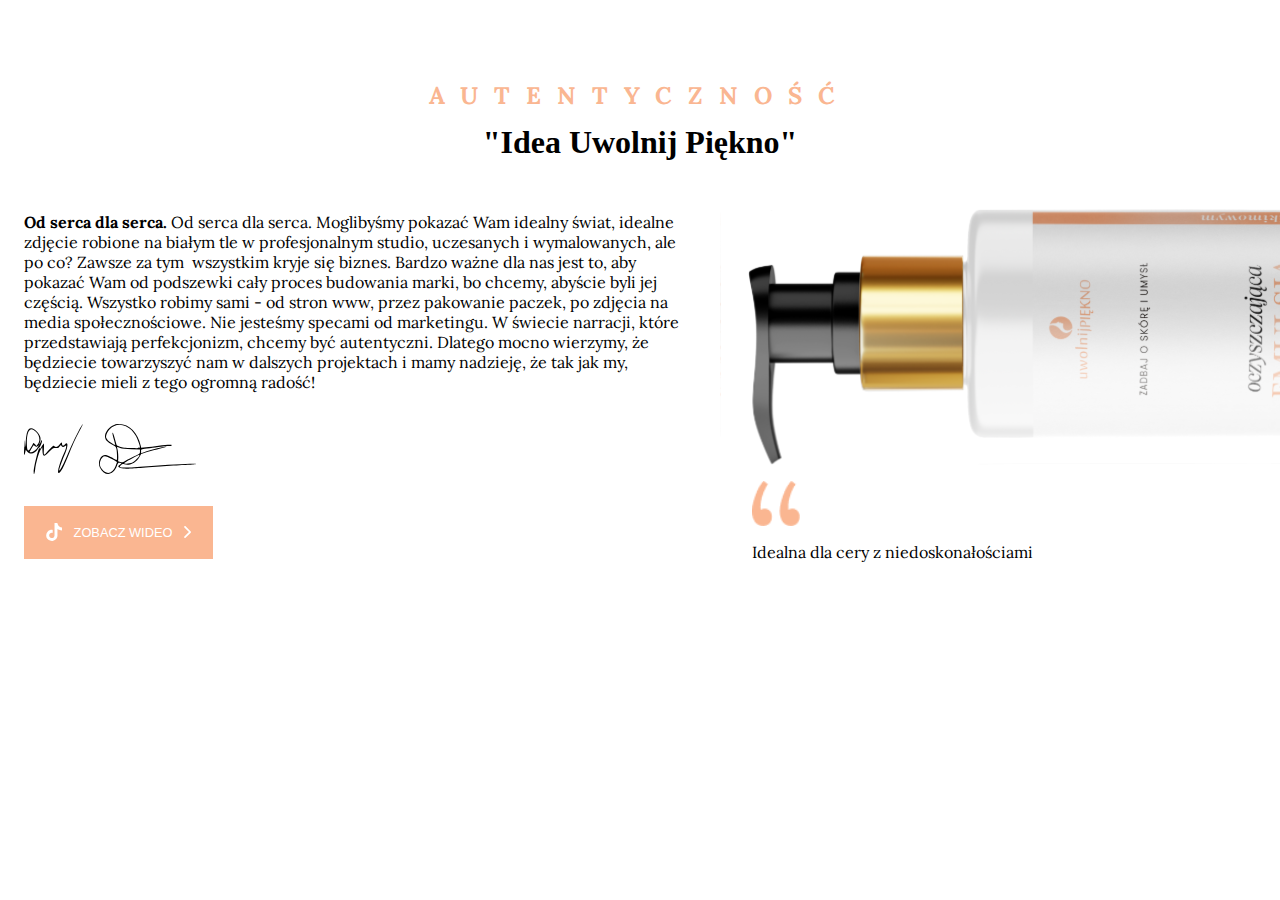
<file: section 1/index.html>
<!DOCTYPE html>
<html lang="en">
  <head>
    <meta charset="UTF-8" />
    <meta name="viewport" content="width=device-width, initial-scale=1.0" />
    <link href="style.css" rel="stylesheet" />
    <title>Document</title>
  </head>
  <body>
    <section class="authenticity">
      <!--Heading-->
      <div class="authenticity__heading">
        <p class="authenticity__subtitle">autentyczność</p>
        <h3 class="authenticity__title">"Idea Uwolnij Piękno"</h3>
      </div>
      <!--Main-->
      <div class="authenticity__main">
        <!--Text-->
        <div class="authenticity__left">
          <p class="authenticity__left-paragraph">
            <span>Od serca dla serca. </span>Od serca dla serca. Moglibyśmy
            pokazać Wam idealny świat, idealne zdjęcie robione na białym tle w
            profesjonalnym studio, uczesanych i wymalowanych, ale po co? Zawsze
            za tym  wszystkim kryje się biznes. Bardzo ważne dla nas jest to,
            aby pokazać Wam od podszewki cały proces budowania marki, bo chcemy,
            abyście byli jej częścią. Wszystko robimy sami - od stron www, przez
            pakowanie paczek, po zdjęcia na media społecznościowe. Nie jesteśmy
            specami od marketingu. W świecie narracji, które przedstawiają
            perfekcjonizm, chcemy być autentyczni. Dlatego mocno wierzymy, że
            będziecie towarzyszyć nam w dalszych projektach i mamy nadzieję, że
            tak jak my, będziecie mieli z tego ogromną radość!
          </p>
          <div class="authenticity__left-signs">
            <img src="assets/sign_1.svg" alt="sign" />
            <img src="assets/sign_2.svg" alt="sign" />
          </div>
          <button class="authenticity__left-btn">
            <img src="assets/tiktok.svg" alt="tiktok" /> Zobacz wideo
            <img src="assets/arrow_right.svg" alt="arrow right" />
          </button>
        </div>
        <!--Image-->
        <div class="authenticity__right">
          <img
            class="authenticity__right-product"
            src="assets/product.svg"
            alt="product image"
          />
          <img
            class="authenticity__right-apostrophe"
            src="assets/“.png"
            alt="apostrophe"
          />
          <p class="authenticity__right-paragraph">
            Idealna dla cery z niedoskonałościami
          </p>
        </div>
      </div>
    </section>
  </body>
</html>
</file>
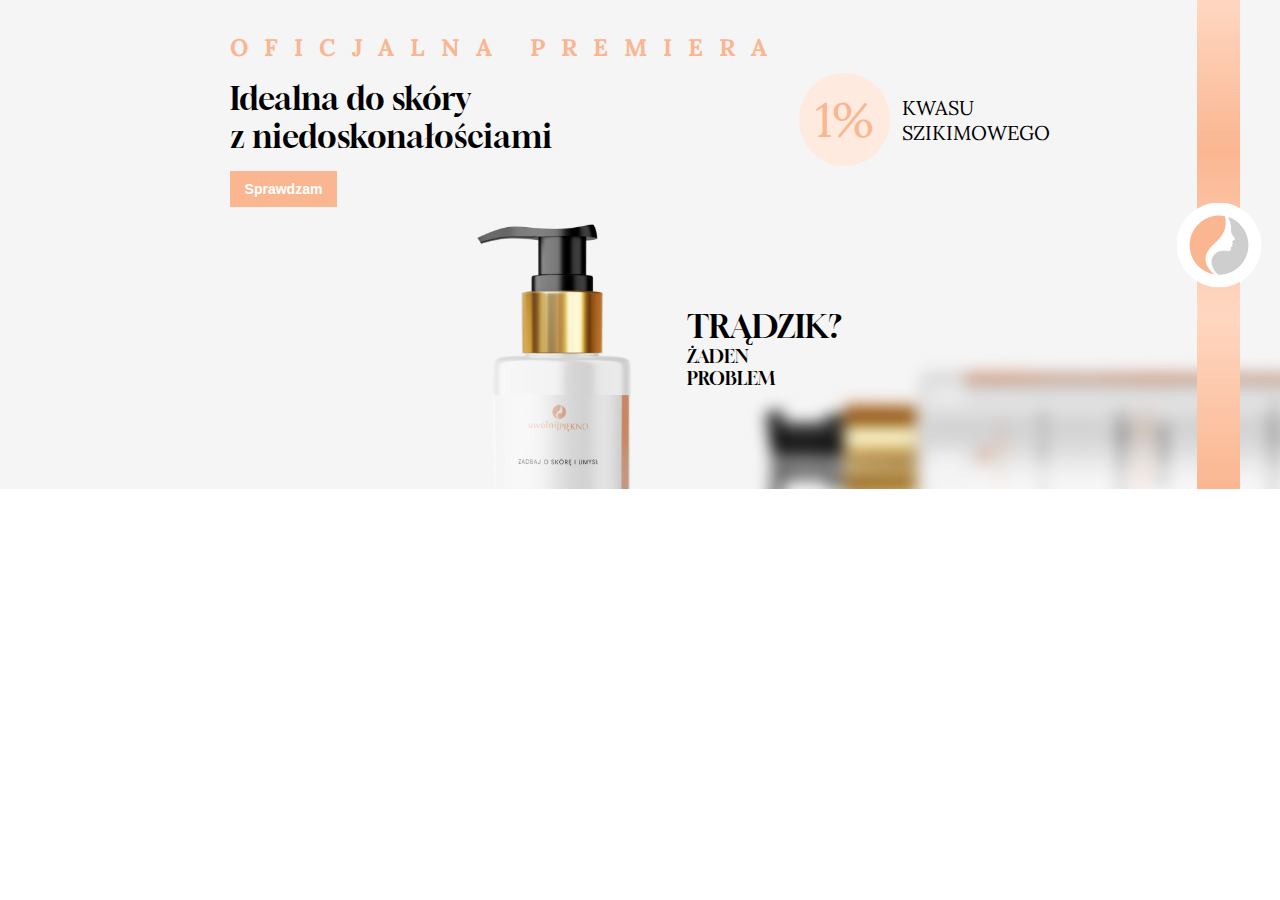
<file: section 3/index.html>
<!DOCTYPE html>
<html lang="en">
  <head>
    <meta charset="UTF-8" />
    <meta name="viewport" content="width=device-width, initial-scale=1.0" />
    <link rel="stylesheet" href="style.css" />
    <title>Document</title>
  </head>
  <body>
    <section class="premiere">
      <!--container-->
      <div class="premiere__container">
        <div class="premiere__flex">
        <!--Left side-->
        <div class="premiere__left">
          <p class="premiere__left-subtitle">oficjalna premiera</p>
          <h2 class="premiere__left-title">
            Idealna do skóry<br />
            z niedoskonałościami
          </h2>
          <button class="myButton">sprawdzam</button>
        </div>
          <!--Middle-->
          <div class="premiere__middle">
            <span class="premiere__middle-span">1%</span>
            <p class="premiere__middle-paragraph">
              kwasu <br />
              szikimowego
            </p>
          </div>
        </div>
          <!--Right side-->
          <div class="premiere__right">
            <img
              class="premiere__right-img"
              src="assets/product.svg"
              alt="product"
            />
            <p class="premiere__right-paragraph">
              <span>trądzik?</span><br />Żaden<br />problem
            </p>
          </div>
      </div>
      <!--Absolute logo-->
      <img class="premiere__logo" src="assets/logo.svg" alt="logo" />
    </section>
  </body>
</html>
</file>
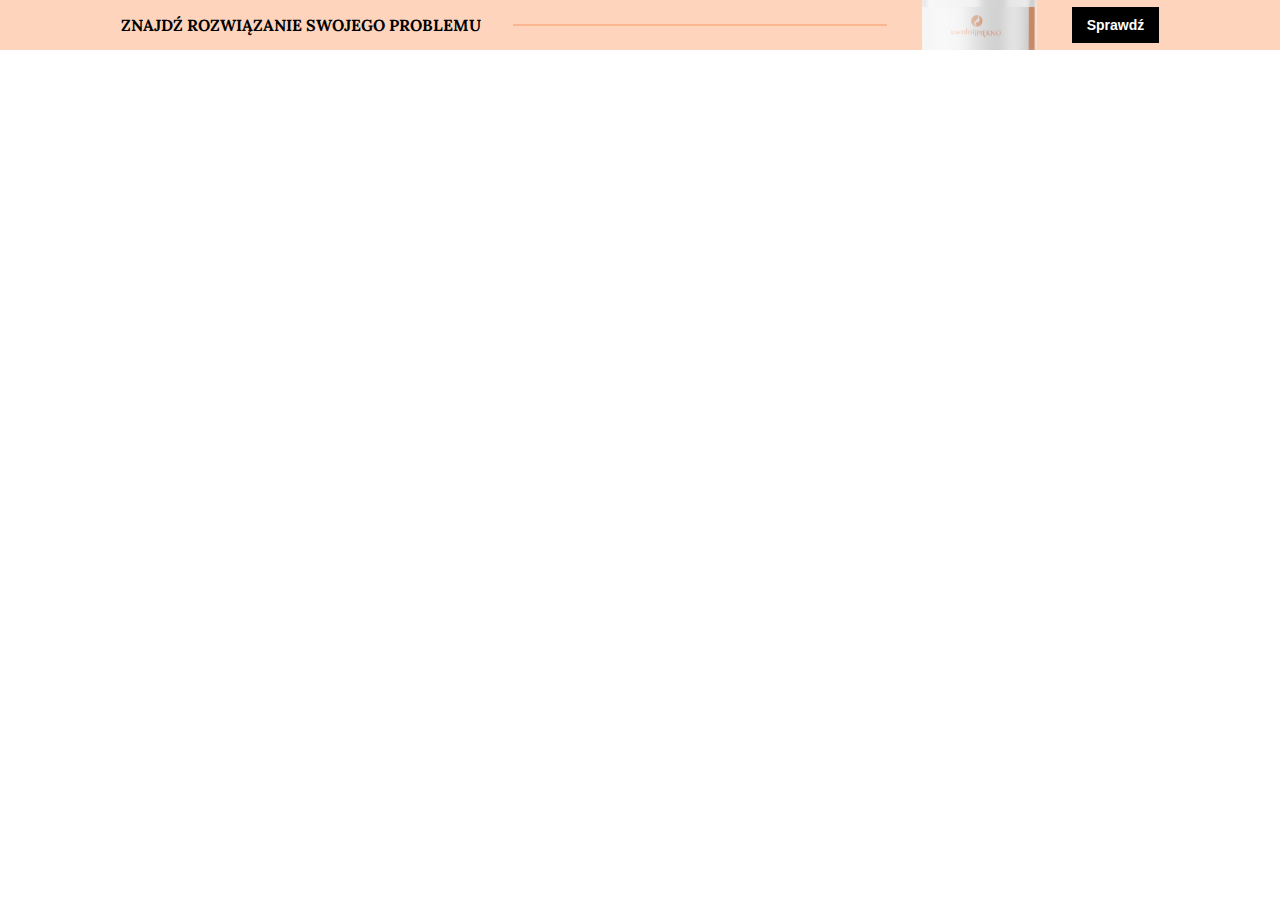
<file: section 4/index.html>
<!DOCTYPE html>
<html lang="en">
  <head>
    <meta charset="UTF-8" />
    <meta name="viewport" content="width=device-width, initial-scale=1.0" />
    <link rel="stylesheet" href="style.css" />
    <title>Document</title>
  </head>
  <body>
    <div class="promBanner">
      <div class="promBanner__container">
        <h2 class="promBanner__title">znajdź rozwiązanie swojego problemu</h2>
        <hr class="promBanner__line" />
        <img class="promBanner__img" src="assets/baner_img.svg" alt="product" />
        <button class="myButton">sprawdź</button>
      </div>
    </div>
  </body>
</html>
</file>
<file: section 1/style.css>
@import url("https://fonts.googleapis.com/css2?family=Lora:wght@400;700&display=swap");

* {
  box-sizing: border-box;
  margin: 0;
  padding: 0;
}

body {
  font-family: "Lora", "sans-serif";
}

/* Heading */

.authenticity {
  margin: 5rem 0;
  overflow: hidden;
}

.authenticity__heading {
  text-align: center;
}

.authenticity__subtitle {
  font-size: 1.5rem;
  font-weight: 700;
  color: #fab691;
  text-transform: uppercase;
  letter-spacing: 1rem;
}

.authenticity__title {
  margin-top: .8rem;
  font-size: 2rem;
  font-family: "Apparel bold";
}

/* Main */

.authenticity__main {
  display: flex;
  align-items: center;
  justify-content: space-between;
  margin-top: 3rem;
}

/* Main left */

.authenticity__left {
  display: flex;
  flex-direction: column;
  align-items: flex-start;
  gap: 2rem;
  padding: 0 1.5rem;
}

.authenticity__left-paragraph {
  max-width: 60rem;
  font-size: 1rem;
  font-weight: 400;
}

.authenticity__left-paragraph span {
  font-weight: 700;
}

.authenticity__left-signs {
  display: flex;
  gap: 1rem;
}

.authenticity__left-btn {
  display: flex;
  align-items: center;
  justify-content: center;
  gap: 0.7rem;
  padding: 1.1rem 1.4rem;

  font-size: 0.8rem;
  font-weight: 500;
  text-transform: uppercase;

  border: none;
  outline: none;
  background-color: #fab691;
  color: white;
  cursor: pointer;
}

.authenticity__left-btn i {
  font-size: 0.9rem;
}

/* Main right */

.authenticity__right {
  display: flex;
  flex-direction: column;
}

.authenticity__right-product {
    max-width: 35rem;
}

.authenticity__right-apostrophe {
  max-width: 3rem;
}

.authenticity__right-apostrophe,
.authenticity__right-paragraph {
  margin-left: 2rem;
  margin-top: 1rem;
}

/* Media queries */

@media screen and (max-width: 1536px) {
  .authenticity__left-paragraph {
    max-width: 49rem;
  }
}

@media screen and (max-width: 1024px) {
  .authenticity__main {
    gap: 2.5rem;
  }

  .authenticity__main {
    flex-direction: column;
  }

  .authenticity__left {
    align-items: center;
    text-align: center;
  }

  .authenticity__right {
    margin-left: auto;
    max-width: 45rem;
  }
}

@media screen and (max-width: 768px) {
  .authenticity__subtitle {
    font-size: 1rem;
  }

  .authenticity__title {
    font-size: 1.7rem;
  }

  .authenticity__title::before {
    font-size: 5rem;
    line-height: 5rem;
  }

  .authenticity__right {
    max-width: 38rem;
  }
}

@media screen and (max-width: 640px) {
  .authenticity__subtitle {
    font-size: 0.9rem;
    letter-spacing: 0.6rem;
  }

  .authenticity__title {
    margin-top: 1.3rem;
    font-size: 1.5rem;
  }

  .authenticity__right {
    max-width: 30rem;
  }
}
</file>
<file: section 3/style.css>
@import url("https://fonts.googleapis.com/css2?family=Gloock&family=Lora:wght@400;700&family=Open+Sans&display=swap");

* {
  box-sizing: border-box;
  margin: 0;
  padding: 0;
}

.premiere::before {
  content: "";
  position: absolute;
  top: 0;
  right: 2.5rem;
  height: 100%;
  width: 2.7rem;
  background: linear-gradient(
    180deg,
    #ffd7c1 0%,
    #fab691 30.73%,
    #ffd7c1 64.06%,
    #fab691 100%
  );
}

.premiere {
  position: relative;
  display: flex;
  justify-content: center;
  padding-top: 2rem;
  padding-left: 1.5rem;
  padding-right: 1.5rem;

  background: rgba(245, 245, 245, 1);
  background-image: url("./assets/background.svg");
  background-repeat: no-repeat;
  background-position: bottom right;
}

.premiere__container {
  display: flex;
  max-width: 1180px;
  width: 100%;
}

/* Left side */

.premiere__left {
  display: flex;
  flex-direction: column;
  align-items: start;
  justify-content: center;
  gap: 1rem;
  max-width: 28rem;
}

.premiere__left-subtitle {
  font-family: "Lora";
  font-weight: 700;
  font-size: 1.5rem;
  font-weight: 700;
  color: #fab691;
  text-transform: uppercase;
  letter-spacing: 1rem;
}

.premiere__left-title {
  font-size: 2rem;
  font-family: "Gloock";
  font-weight: 400;
}

.myButton {
  display: flex;
  align-items: center;
  gap: 0.5rem;
  padding: 0.625rem 0.938rem;

  font-family: Arial, Helvetica, sans-serif;
  font-size: 14px;
  font-weight: 600;

  text-transform: capitalize;
  transition: 500ms;
  border: none;
  color: #ffffff;
  background-color: #fab691;
  cursor: pointer;
}

.myButton:hover {
  background-color: #333;
  color: #fff;
}
.myButton:active {
  position: relative;
  top: 1px;
}

/* Middle */

.premiere__middle {
  display: flex;
  align-items: center;
  justify-content: center;
  align-self: flex-end;
  gap: 0.8rem;
  margin-bottom: 3rem;
}

.premiere__middle-span {
  font-family: "Lora", sans-serif;
  font-size: 3rem;
  color: rgba(250, 182, 145, 1);
  background: rgba(255, 234, 223, 1);
  border-radius: 50%;
  padding: 1rem;
}

.premiere__middle-paragraph {
  font-family: "Lora", sans-serif;
  font-size: 1.25rem;
  text-transform: uppercase;
}

/* Right side */

.premiere__right {
  display: flex;
  align-items: center;
}

.premiere__right-paragraph {
  font-size: 1.125rem;
  font-family: "Gloock", sans-serif;
  text-transform: uppercase;
}

.premiere__right-paragraph span {
  font-size: 2rem;
}

.premiere__flex {
  display: flex;
  gap: 1rem;
}

/* Absolute img */

.premiere__logo {
  position: absolute;
  top: 50%;
  right: -1.5rem;
  transform: translate(-50%, -50%);
}

@media screen and (max-width: 1280px) {
  .premiere__container {
    flex-direction: column;
  }

  .premiere__flex {
    justify-content: center;
  }

  .premiere__left {
    max-width: 100%;
  }

  .premiere__middle {
    margin-bottom: 0;
    align-self: center;
  }

  .premiere__right {
    justify-content: center;
  }
}

@media screen and (max-width: 1024px) {
  .premiere__left {
    max-width: 20rem;
  }
}

@media screen and (max-width: 768px) {

  .premiere__left-subtitle {
    font-size: 1rem;
  }

  .premiere__left-title {
    font-size: 1.5rem;
  }

  .premiere__flex {
    flex-direction: column;
    align-items: center;
  }

  .premiere__middle {
    display: none;
  }

  .premiere__middle-paragraph {
    font-size: 1rem;
  }

  .premiere__right-paragraph {
    font-size: .7rem;
  }

  .premiere__right-paragraph span {
    font-size: 1.2rem;
  }

  .premiere__right-img {
    max-width: 10rem;
  }
}

@media screen and (max-width: 450px) {
 .premiere__right {
  justify-content: start;
 }
}
</file>
<file: section 4/style.css>
@import url("https://fonts.googleapis.com/css2?family=Gloock&family=Lora:wght@400;700&family=Open+Sans&display=swap");

* {
  box-sizing: border-box;
  margin: 0;
  padding: 0;
}

.promBanner {
  display: flex;
  background: rgba(254, 212, 189, 1);
}

.promBanner__container {
  display: flex;
  align-items: center;
  justify-content: center;
  gap: 2rem;

  max-width: 1180px;
  width: 100%;
  margin: auto;
  padding: 0 1rem;
}

.promBanner__title {
  font-family: "Lora", sans-serif;
  font-size: 1rem;
  text-transform: uppercase;
  min-width: 12.5rem;
}

.promBanner__line {
  height: 0.1rem;
  max-width: 23.375rem;
  width: 100%;

  border: none;
  background: rgba(250, 182, 145, 1);
}

.myButton {
  display: flex;
  align-items: center;
  gap: 0.5rem;
  padding: 0.625rem 0.938rem;

  font-family: Arial, Helvetica, sans-serif;
  font-size: 14px;
  font-weight: 600;

  text-transform: capitalize;
  transition: 500ms;
  border: none;
  color: #ffffff;
  background-color: black;
  cursor: pointer;
}

.myButton:hover {
  background-color: #333;
  color: #fff;
}
.myButton:active {
  position: relative;
  top: 1px;
}

@media screen and (max-width: 640px) {
    .promBanner {
        padding: .5rem 0;
    }

  .promBanner__title {
    font-size: 0.75rem;
  }

  .promBanner__img {
    display: none;
  }
}

@media screen and (max-width: 400px) {
    .promBanner__line {
        display: none;
    }
}
</file>
